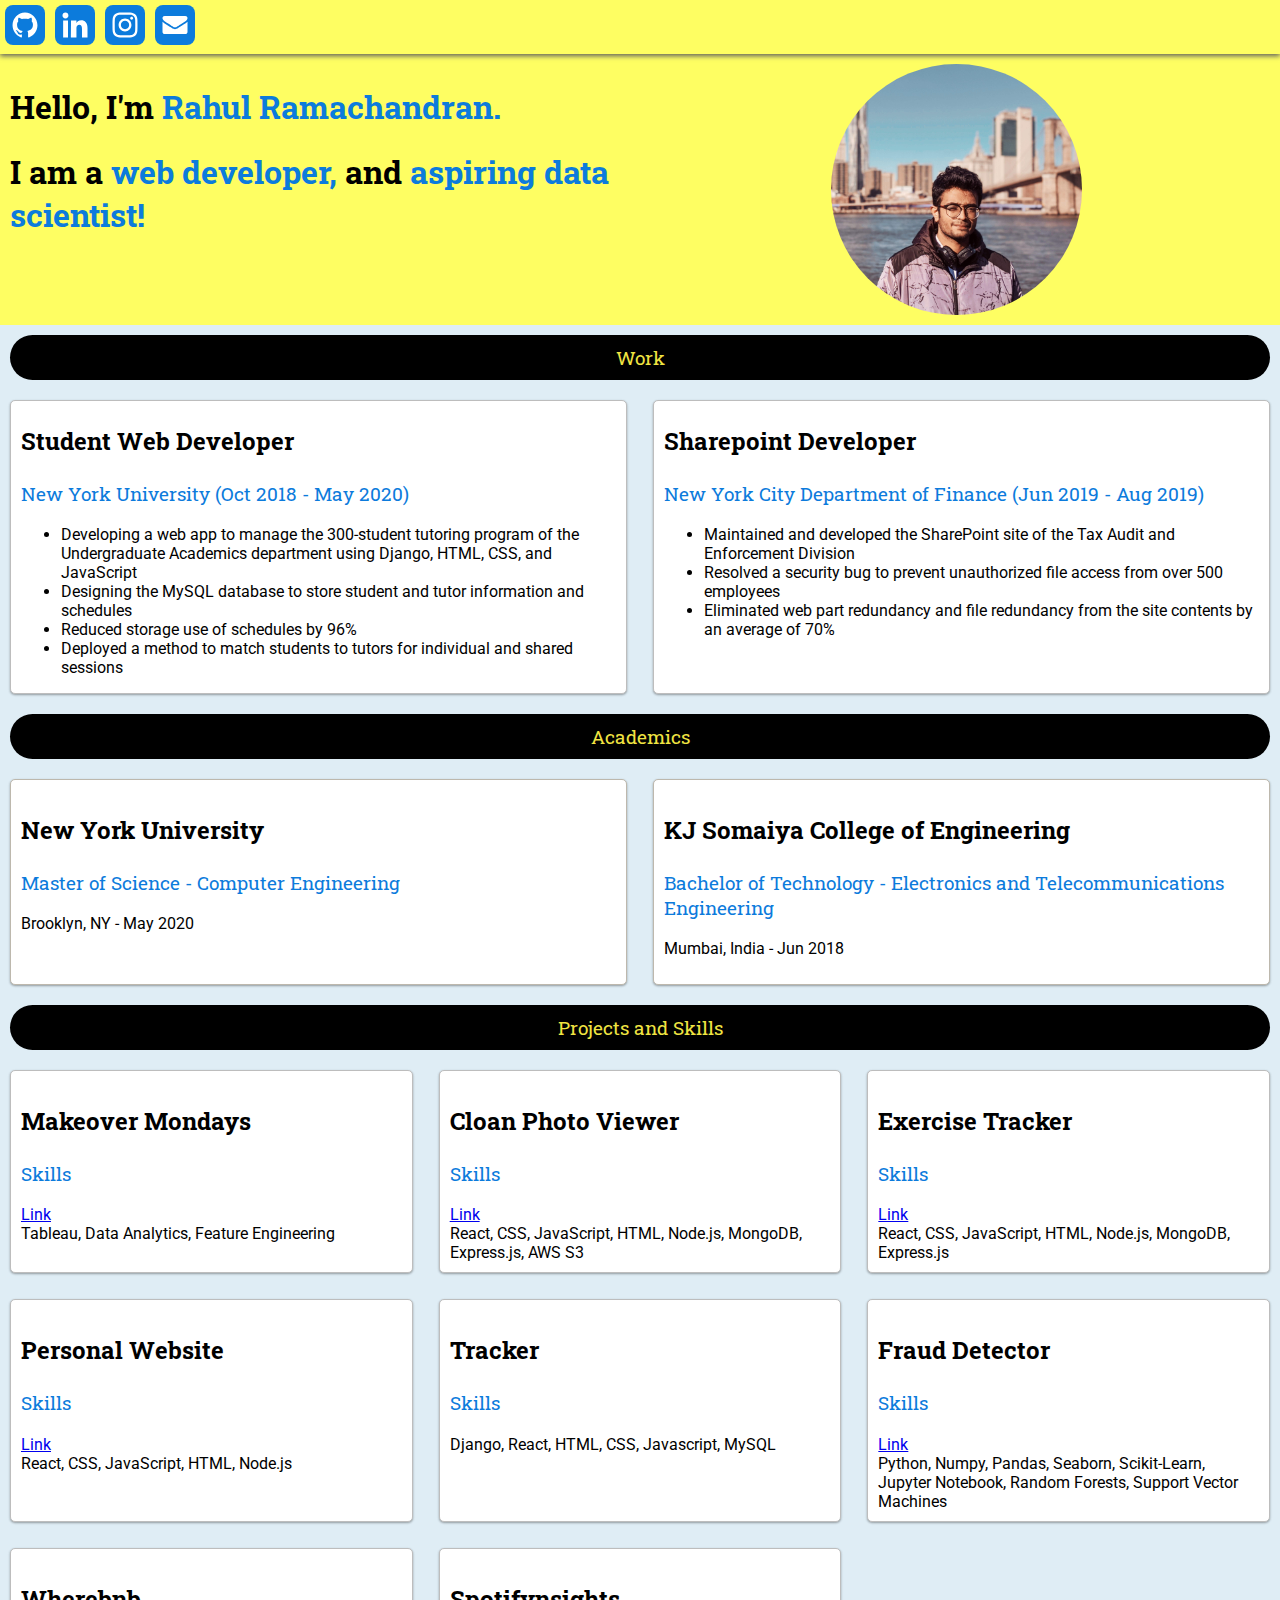
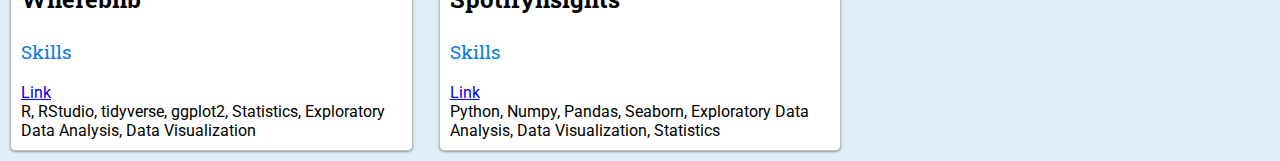
<file: index.html>
<!doctype html><html lang="en"><head><meta charset="utf-8"/><link rel="icon" href="/favicon.ico"/><meta name="viewport" content="width=device-width,initial-scale=1"/><meta name="theme-color" content="#000000"/><meta name="description" content="Web site created using create-react-app"/><link rel="apple-touch-icon" href="/logo192.png"/><link rel="manifest" href="/manifest.json"/><title>Rahul Ramachandran | About</title><link href="/static/css/main.9ef9e047.chunk.css" rel="stylesheet"></head><body><noscript>You need to enable JavaScript to run this app.</noscript><div id="root"></div><script>!function(e){function t(t){for(var n,i,l=t[0],a=t[1],p=t[2],c=0,s=[];c<l.length;c++)i=l[c],Object.prototype.hasOwnProperty.call(o,i)&&o[i]&&s.push(o[i][0]),o[i]=0;for(n in a)Object.prototype.hasOwnProperty.call(a,n)&&(e[n]=a[n]);for(f&&f(t);s.length;)s.shift()();return u.push.apply(u,p||[]),r()}function r(){for(var e,t=0;t<u.length;t++){for(var r=u[t],n=!0,l=1;l<r.length;l++){var a=r[l];0!==o[a]&&(n=!1)}n&&(u.splice(t--,1),e=i(i.s=r[0]))}return e}var n={},o={1:0},u=[];function i(t){if(n[t])return n[t].exports;var r=n[t]={i:t,l:!1,exports:{}};return e[t].call(r.exports,r,r.exports,i),r.l=!0,r.exports}i.m=e,i.c=n,i.d=function(e,t,r){i.o(e,t)||Object.defineProperty(e,t,{enumerable:!0,get:r})},i.r=function(e){"undefined"!=typeof Symbol&&Symbol.toStringTag&&Object.defineProperty(e,Symbol.toStringTag,{value:"Module"}),Object.defineProperty(e,"__esModule",{value:!0})},i.t=function(e,t){if(1&t&&(e=i(e)),8&t)return e;if(4&t&&"object"==typeof e&&e&&e.__esModule)return e;var r=Object.create(null);if(i.r(r),Object.defineProperty(r,"default",{enumerable:!0,value:e}),2&t&&"string"!=typeof e)for(var n in e)i.d(r,n,function(t){return e[t]}.bind(null,n));return r},i.n=function(e){var t=e&&e.__esModule?function(){return e.default}:function(){return e};return i.d(t,"a",t),t},i.o=function(e,t){return Object.prototype.hasOwnProperty.call(e,t)},i.p="/";var l=this["webpackJsonpvoltamperewatt.github.io"]=this["webpackJsonpvoltamperewatt.github.io"]||[],a=l.push.bind(l);l.push=t,l=l.slice();for(var p=0;p<l.length;p++)t(l[p]);var f=a;r()}([])</script><script src="/static/js/2.b6678369.chunk.js"></script><script src="/static/js/main.628ce4de.chunk.js"></script></body></html>
</file>
<file: static/css/main.9ef9e047.chunk.css>
@import url(https://fonts.googleapis.com/css2?family=Playfair+Display:wght@700&family=Source+Sans+Pro&display=swap);@import url(https://fonts.googleapis.com/css2?family=Nunito+Sans:wght@300;400;600&display=swap);@import url(https://fonts.googleapis.com/css2?family=Courier+Prime:ital,wght@0,400;0,700;1,400&display=swap);@import url(https://fonts.googleapis.com/css2?family=Roboto+Slab:wght@200;300;400;500;600;700&family=Roboto:ital,wght@0,100;0,300;0,400;0,500;1,100;1,300;1,400&display=swap);body{margin:0;font-family:-apple-system,BlinkMacSystemFont,"Segoe UI","Roboto","Oxygen","Ubuntu","Cantarell","Fira Sans","Droid Sans","Helvetica Neue",sans-serif;-webkit-font-smoothing:antialiased;-moz-osx-font-smoothing:grayscale}code{font-family:source-code-pro,Menlo,Monaco,Consolas,"Courier New",monospace}.card{margin:10px;background:#fff;border-radius:5px;box-shadow:0 1px 3px rgba(0,0,0,.12),0 1px 2px rgba(0,0,0,.24);padding:0 10px}.card:hover{box-shadow:0 14px 28px rgba(0,0,0,.25),0 10px 10px rgba(0,0,0,.22)}.academics{border:1px solid #bdb8ad}.project,.work{border:1px solid #bdbdbd}.project{grid-column:auto}.title-text{font-family:"Roboto Slab",serif}.text-accent{color:#0c7bdc}#Intro{display:flex;flex-direction:row;flex-wrap:wrap;background-color:#fefe62}.margins{margin:10px}.paddings{padding:10px}.header1{font-weight:700;font-size:1.5em}.header1,.header2{font-family:"Roboto Slab",serif}.header2{font-weight:light;font-size:1.2em}.row{display:flex;flex-direction:row;flex-wrap:wrap;width:100%}.column{display:flex;flex-direction:column;flex-basis:100%}.grid-flex{display:grid;grid-template-columns:repeat(auto-fit,minmax(320px,1fr));grid-column-gap:6px;grid-row-gap:6px}.sticky-header{position:-webkit-sticky;position:sticky;top:0;width:100%;background:#fefe62;box-shadow:0 2px 5px #5e5e5e}#header>div>div:nth-child(2){text-align:center;line-height:100%}#header>div>div:nth-child(2)>img{display:block;margin-left:auto;margin-right:auto;width:40%;border-radius:50%}#header{width:100%}#social-media>a>svg{margin:5px}.App{text-align:center}body{background-color:#dfedf5;font-family:"Roboto",sans-serif}.App-logo{height:40vmin;pointer-events:none}@media (prefers-reduced-motion:no-preference){.App-logo{-webkit-animation:App-logo-spin 20s linear infinite;animation:App-logo-spin 20s linear infinite}}.App-header{background-color:#282c34;min-height:100vh;display:flex;flex-direction:column;align-items:center;justify-content:center;font-size:calc(10px + 2vmin);color:#fff}.App-link{color:#61dafb}@-webkit-keyframes App-logo-spin{0%{-webkit-transform:rotate(0deg);transform:rotate(0deg)}to{-webkit-transform:rotate(1turn);transform:rotate(1turn)}}@keyframes App-logo-spin{0%{-webkit-transform:rotate(0deg);transform:rotate(0deg)}to{-webkit-transform:rotate(1turn);transform:rotate(1turn)}}.section-header{max-width:auto;background-color:#000;color:#f0e442;font-size:larger;text-align:center;margin:10px;padding:10px;border-radius:50px}
/*# sourceMappingURL=main.9ef9e047.chunk.css.map */
</file>
